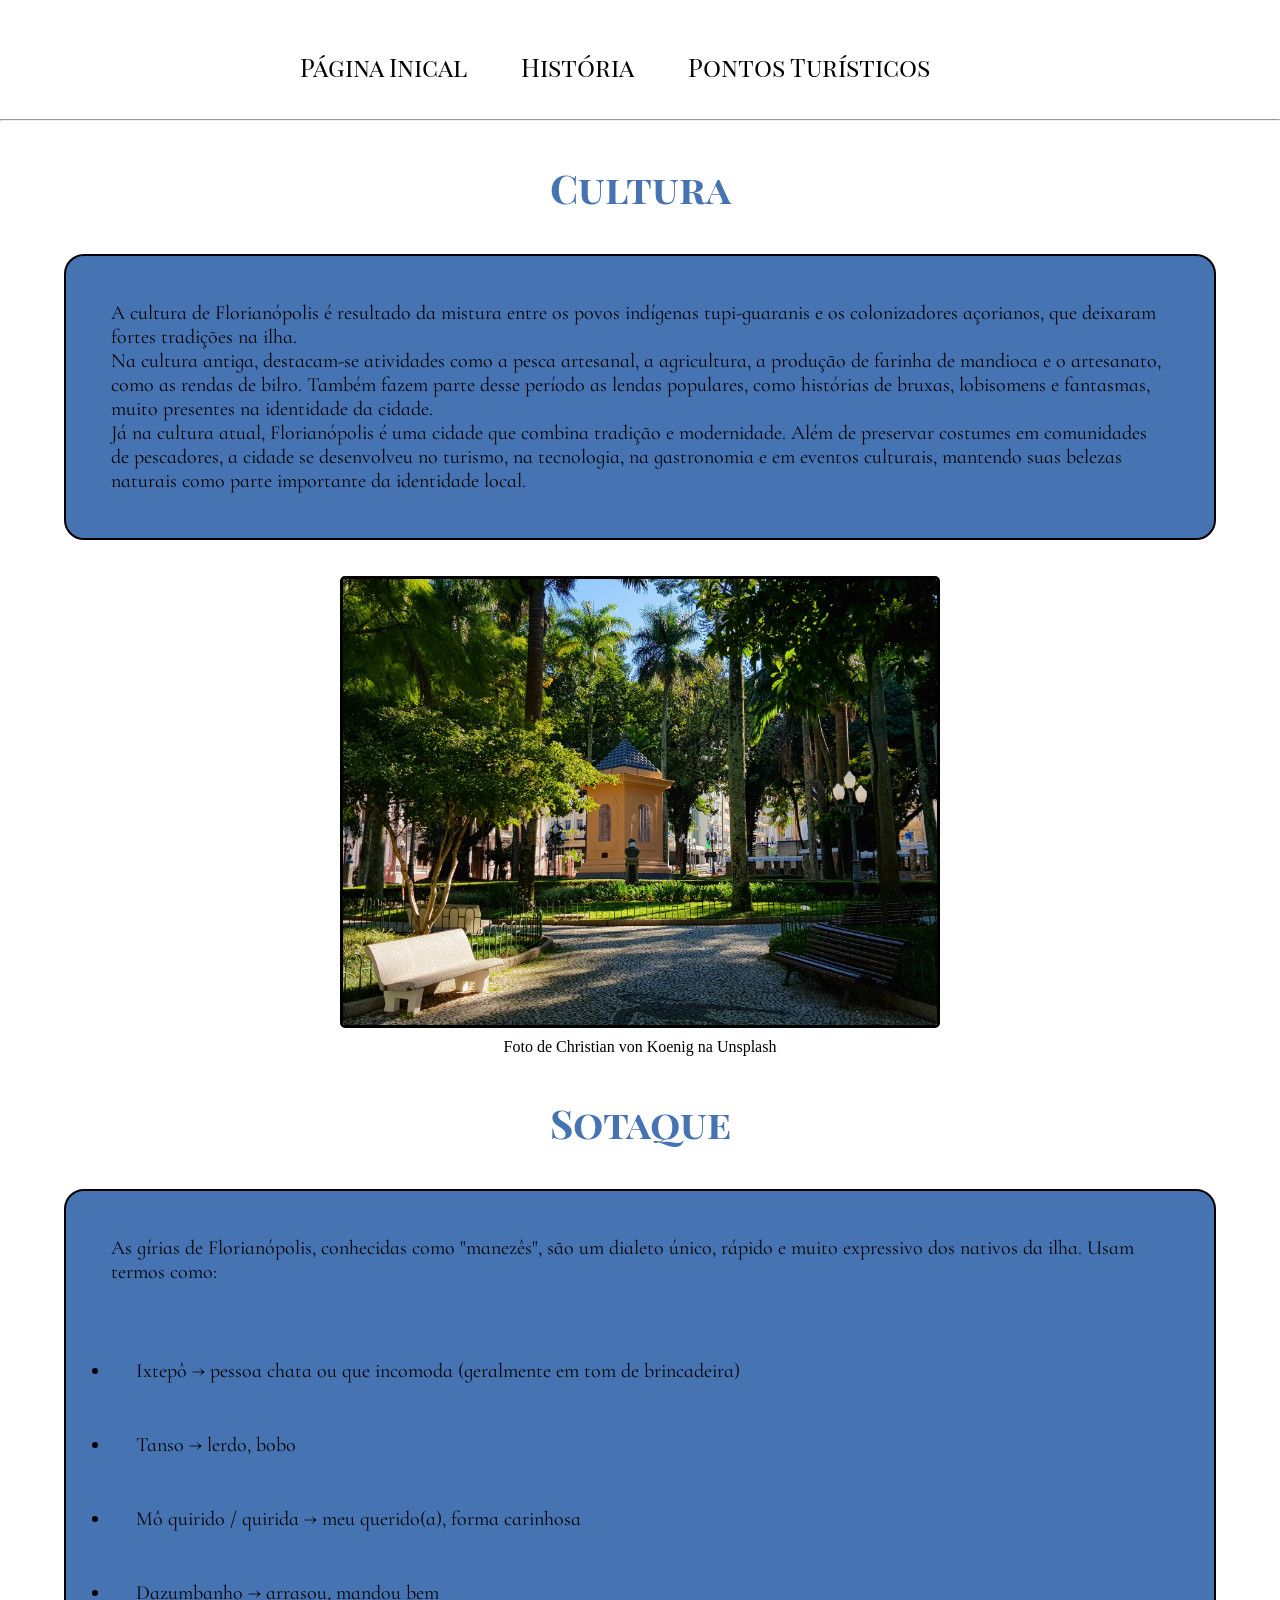
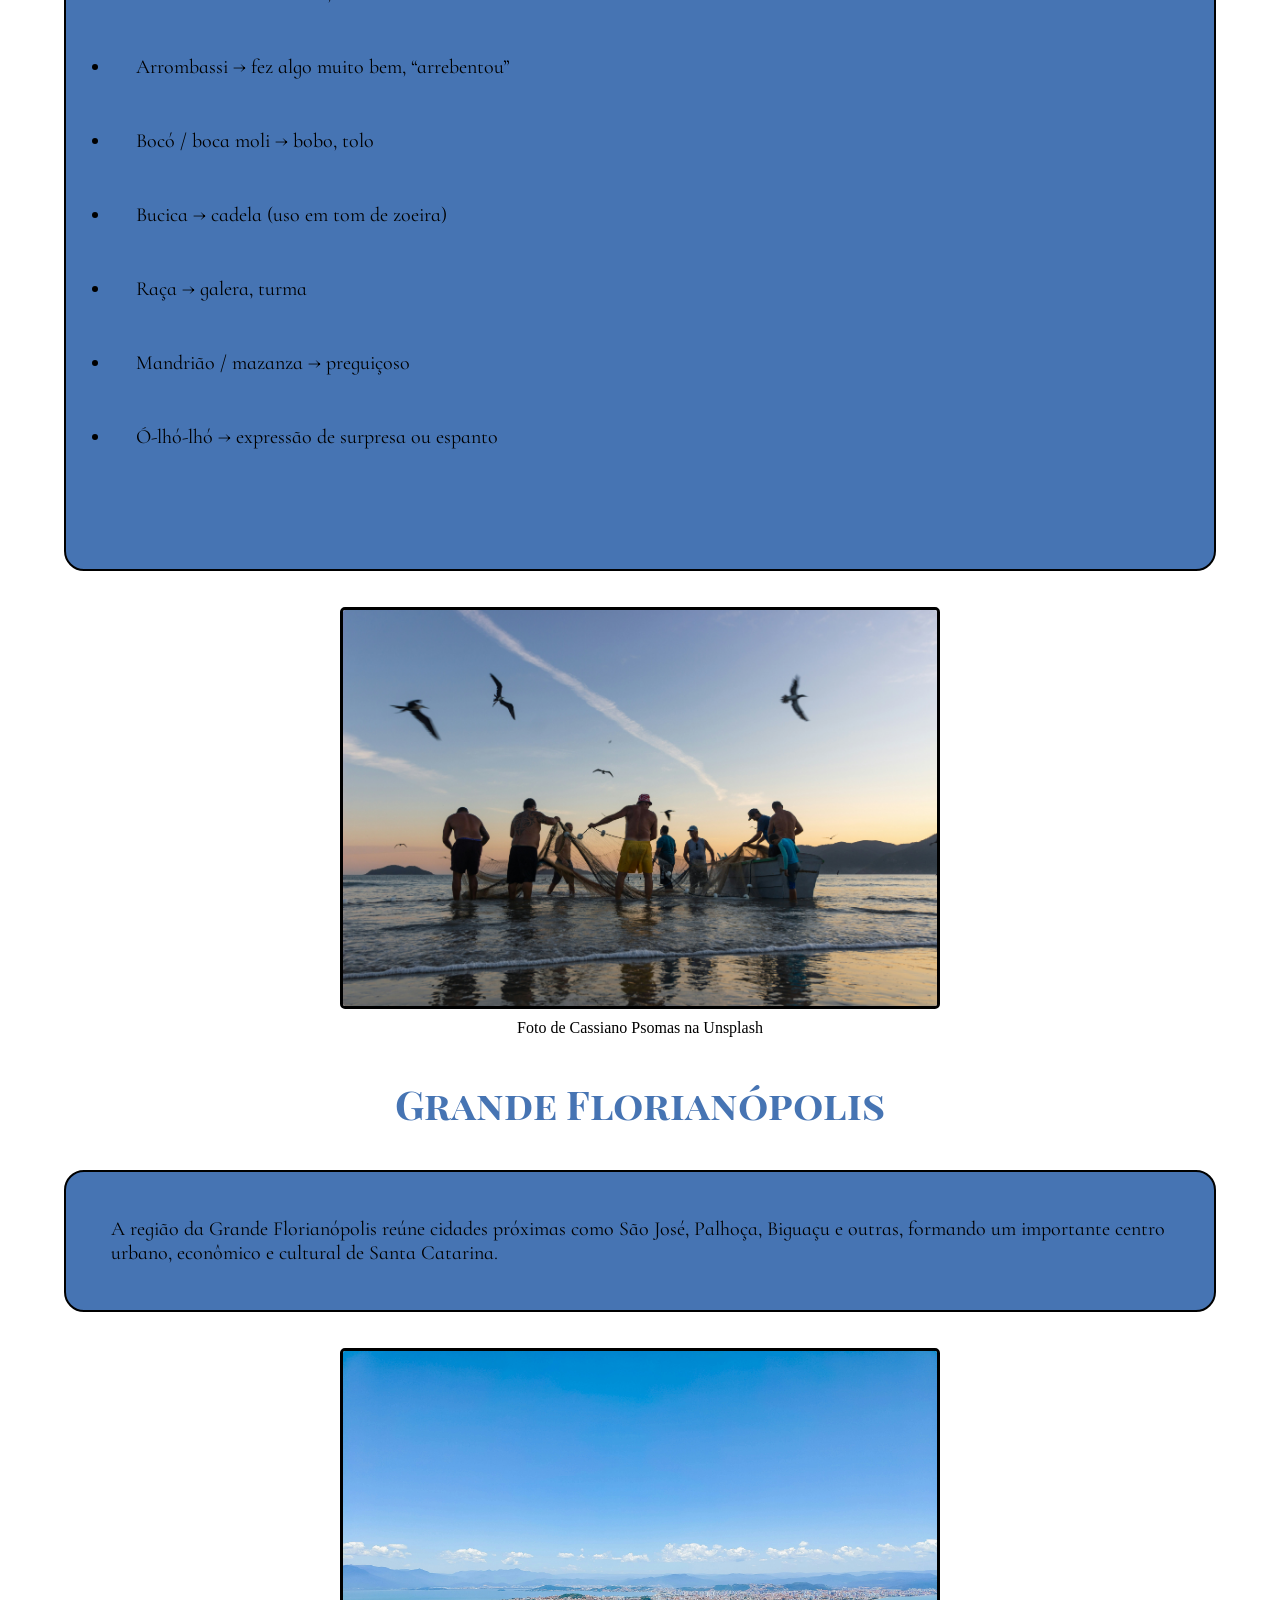
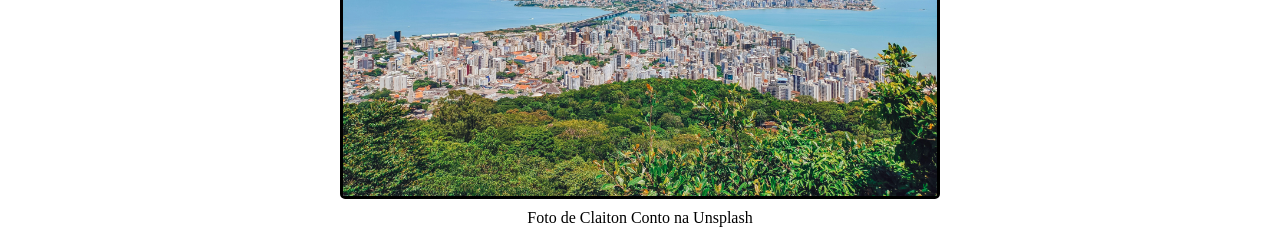
<file: Cultura/cultura.html>
<!DOCTYPE html>
<html lang="en">
<head>
    <meta charset="UTF-8">
    <meta name="viewport" content="width=device-width, initial-scale=1.0">
    <title>Cultura</title>
    <link rel="stylesheet" href="cult.css">

      <link rel="preconnect" href="https://fonts.googleapis.com">
<link rel="preconnect" href="https://fonts.gstatic.com" crossorigin>
<link href="https://fonts.googleapis.com/css2?family=Alfa+Slab+One&family=Bungee&family=Cinzel:wght@400..900&family=Cormorant+Infant:ital,wght@0,300..700;1,300..700&family=Playfair+Display+SC:ital,wght@0,400;0,700;0,900;1,400;1,700;1,900&family=Quicksand:wght@300..700&family=Slabo+27px&family=Spectral:ital,wght@0,200;0,300;0,400;0,500;0,600;0,700;0,800;1,200;1,300;1,400;1,500;1,600;1,700;1,800&display=swap" rel="stylesheet">
</head>
<body>
    <nav>
        <a href="../index.html">Página Inical</a>
        <a href="../Historia/hist.html">História</a>
          <a href="../Turismo/turismo.html">Pontos Turísticos</a>
    </nav>
<br> <br> 
    <hr>

    <h1>Cultura</h1>
    <div class="container">
<p>
A cultura de Florianópolis é resultado da mistura entre os povos indígenas tupi-guaranis e os colonizadores açorianos, que deixaram fortes tradições na ilha. <br>

Na cultura antiga, destacam-se atividades como a pesca artesanal, a agricultura, a produção de farinha de mandioca e o artesanato, como as rendas de bilro. Também fazem parte desse período as lendas populares, como histórias de bruxas, lobisomens e fantasmas, muito presentes na identidade da cidade. <br>

Já na cultura atual, Florianópolis é uma cidade que combina tradição e modernidade. Além de preservar costumes em comunidades de pescadores, a cidade se desenvolveu no turismo, na tecnologia, na gastronomia e em eventos culturais, mantendo suas belezas naturais como parte importante da identidade local.
</p>
</div>
<br> <br>
<figure>
<img class="foto1" src="../img/centro.jpg" alt="Centro">
<figcaption>Foto de Christian von Koenig na Unsplash</figcaption>
</figure>


<h2>Sotaque</h2>
<div class="container">
<p>
  As gírias de Florianópolis, conhecidas como "manezês", são um dialeto único, rápido e muito expressivo dos nativos da ilha. Usam termos como: 
<ul>
  <li>Ixtepô → pessoa chata ou que incomoda (geralmente em tom de brincadeira)</li>
  <li>Tanso → lerdo, bobo</li>
  <li>Mô quirido / quirida → meu querido(a), forma carinhosa</li>
  <li>Dazumbanho → arrasou, mandou bem</li>
  <li>Arrombassi → fez algo muito bem, “arrebentou”</li>
  <li>Bocó / boca moli → bobo, tolo</li>
  <li>Bucica → cadela (uso em tom de zoeira)</li>
  <li>Raça → galera, turma</li>
  <li>Mandrião / mazanza → preguiçoso</li>
  <li>Ó-lhó-lhó → expressão de surpresa ou espanto</li>
</ul> 
</p>
</div> <br> <br>
<figure>
<img class="foto1" src="../img/cultura.jpg" alt="Praia">
<figcaption>Foto de Cassiano Psomas na Unsplash</figcaption>
</figure>
   <h3>Grande Florianópolis</h3>
 <div class="container">
 <p> A região da Grande Florianópolis reúne cidades próximas como São José, Palhoça, Biguaçu e outras, formando um importante centro urbano, econômico e cultural de Santa Catarina.</p>
 </div> <br> <br>
 <figure>
 <img class="foto1" src="../img/grande.jpg" alt="Centro">
<figcaption>Foto de Claiton Conto na Unsplash </figcaption>
 </figure>
</body>
</html>
</file>
<file: Cultura/cult.css>
* {
    margin: 0;
    padding: 0;
    box-sizing: border-box;
    
}

nav {
    text-align: center;
    margin-top: 50px;
    font-family: 'Playfair Display SC', serif;
    
}

nav a {
    text-decoration: none;
    color: #000000;
    font-size: 25px;
    padding: 0px 50px 10px 0px;
    position: relative;
}

nav a::after {
    content: " ";
    width: 0%;
    height: 4px;
    background-color: #000000;
    position: absolute;
    bottom: 0;
    left: 0;
    transition: 0.3s ease-in-out;
}

nav a:hover::after {
    width: 100%; 
}


 .container {
 background-color:#4674b3;
  padding: 20px;
  width: 90%;
  margin: auto;
  border-radius: 20px;
  margin-top: 40px;
  border: 2px, solid, black;
 }


 p,li,ul {
    max-width: 2090px;
    text-align: center justify;
     font-family: 'Cormorant Infant', serif;
     padding: 25px;
     color: black;
     font-size: 20px;
}

h1, h2, h3 {
    margin-top: 40px;
    font-family: 'Playfair Display SC', serif;
    color: #4674b3;
    text-align: center;
    font-size: 40px;
     

}

.foto1{
     width: 600px;
    display:  block;
  margin: auto;
  border: 3px, solid, black;
  border-radius: 5px;
}

figcaption {
    text-align: center;
    margin-top: 10px;
}
</file>
